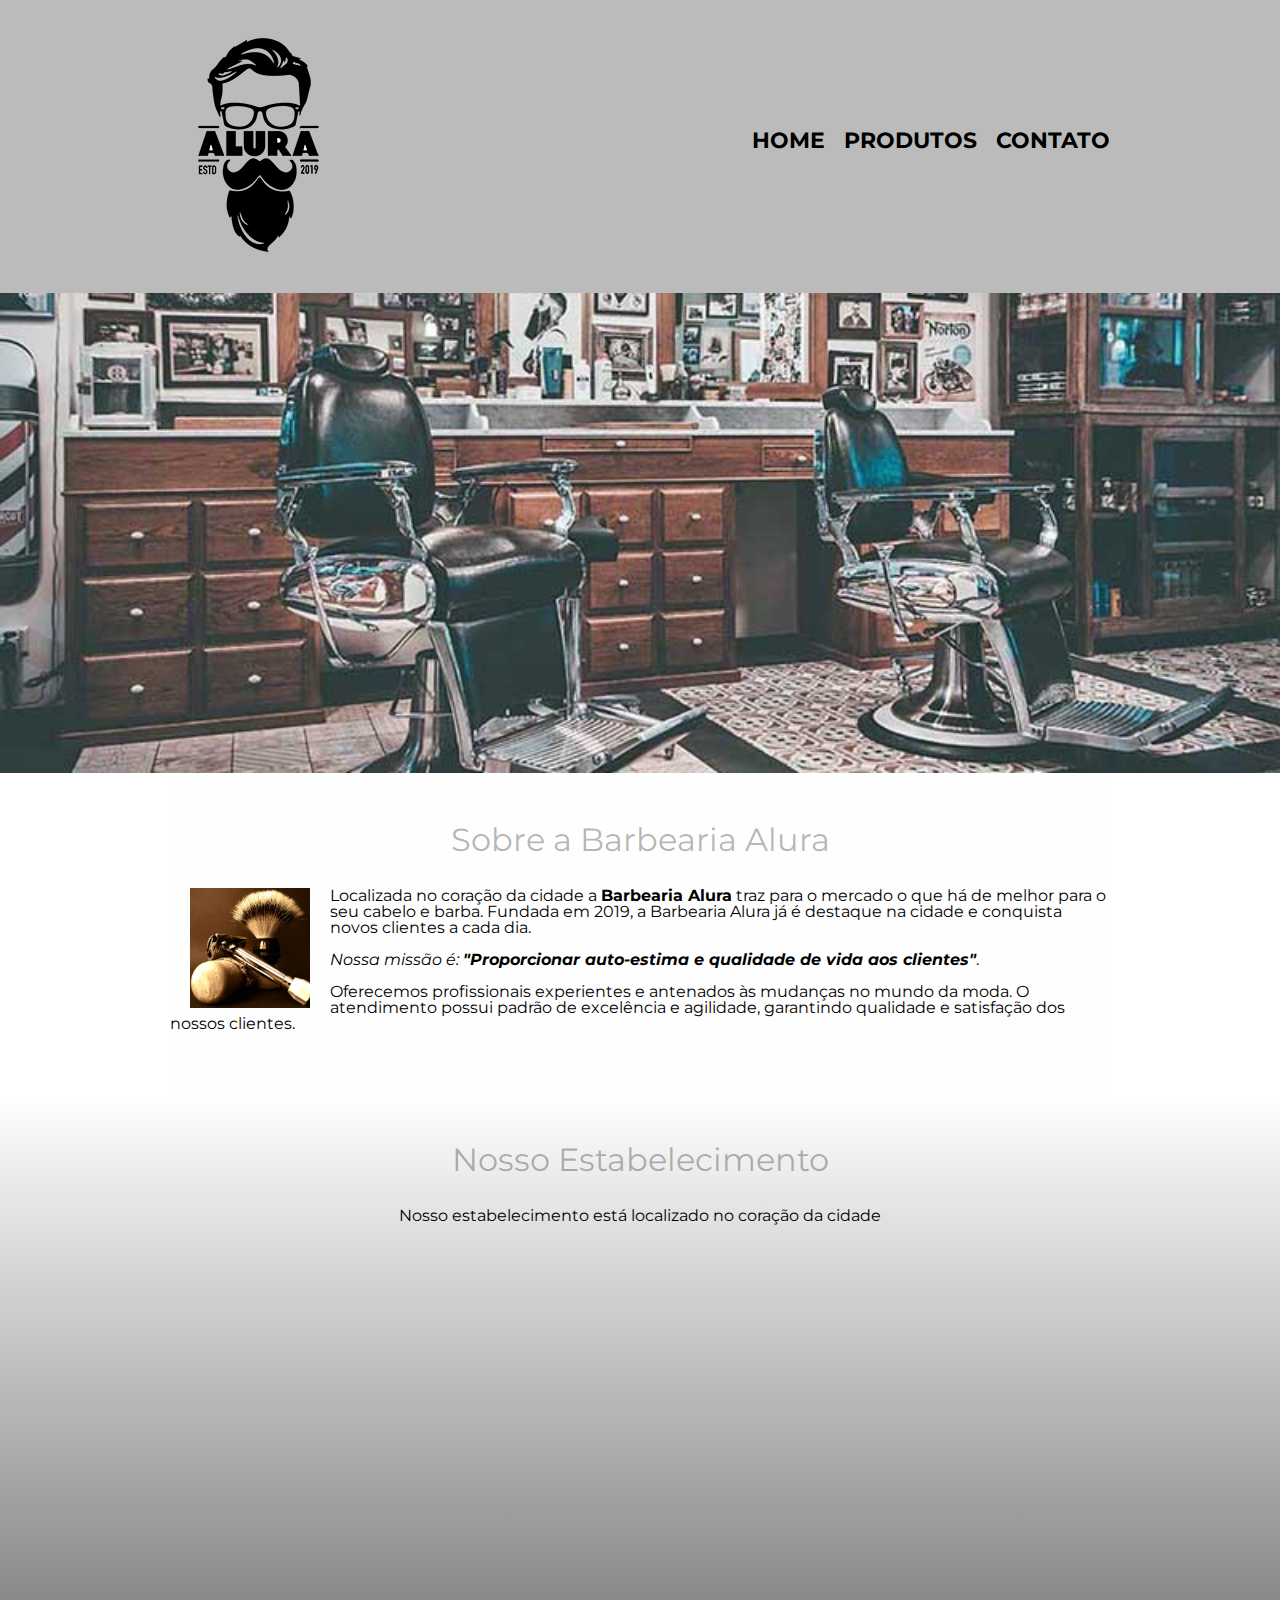
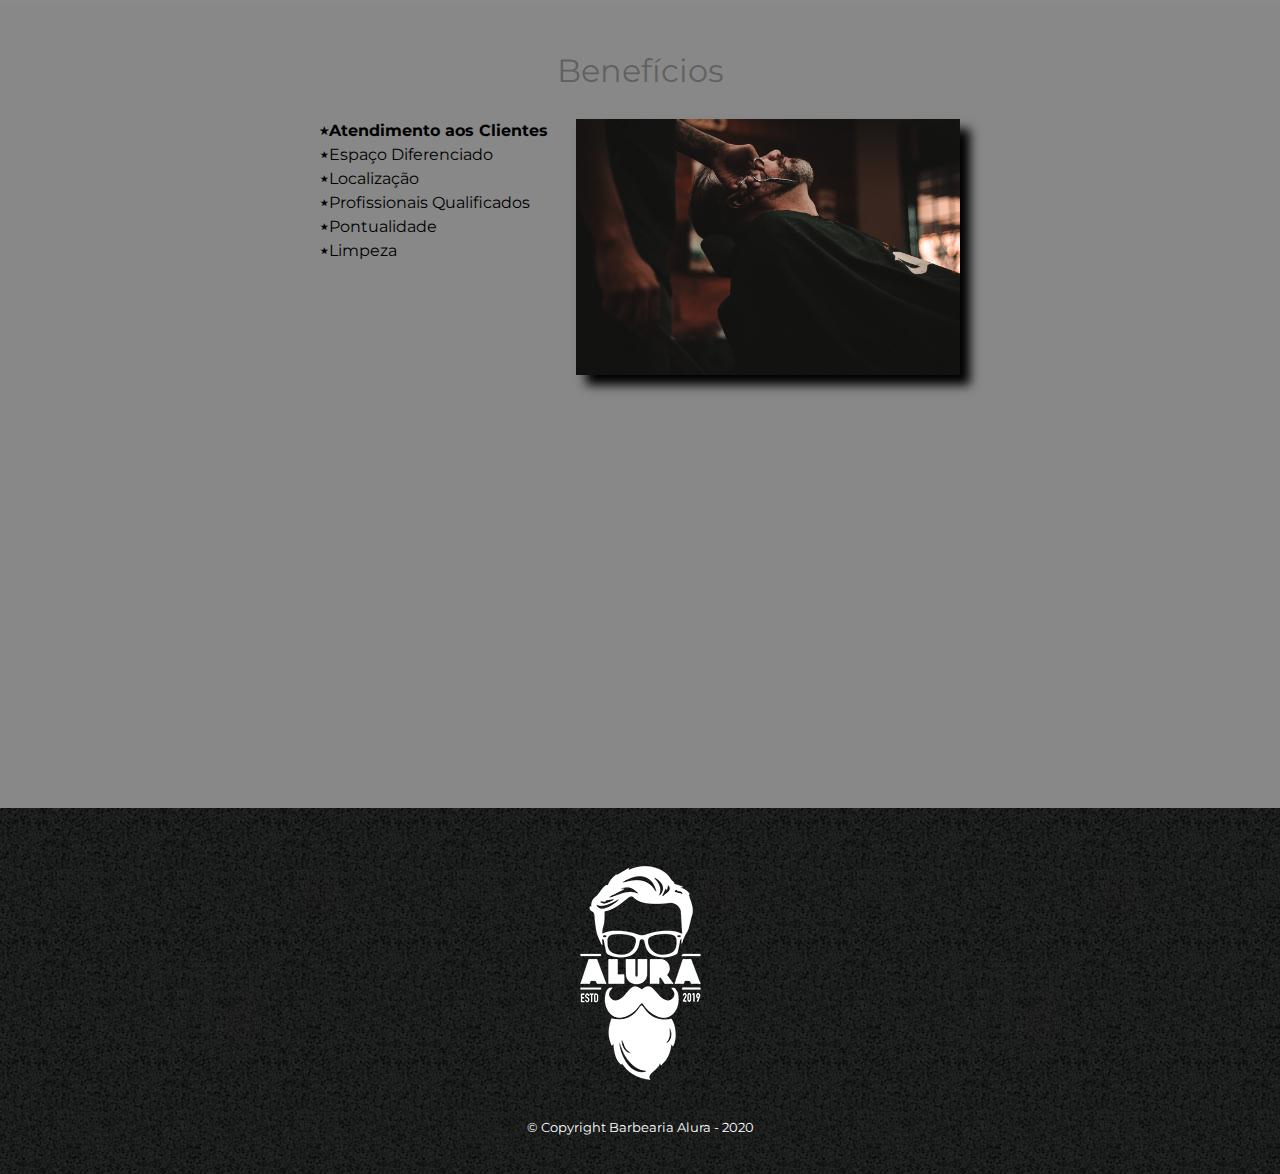
<file: index.html>
<!DOCTYPE html>
<html lang="pt-br">
<head>
    <meta charset="UTF-8">
    <meta name="viewport" content="width=device-width, initial-scale=1.0">
    <title>Barbearia Alura</title>
    <link rel="stylesheet" href="reset.css">
    <link rel="stylesheet" href="style.css">
    <link href="https://fonts.googleapis.com/css?family=Montserrat:400,700&display=swap" rel="stylesheet">

</head>

<body>
    <header>
        <div class="caixa">
            <h1><img src="logo.png" ></h1>

            <nav>
                <ul>
                    <li><a href="index.html">Home</a></li>
                    <li><a href="produtos.html">Produtos</a></li>
                    <li><a href="contato.html">Contato</a></li>
                </ul>
            </nav>
        </div>
    </header>

    <img class="banner" src="banner.jpg">
    
    <main>
        <section class="principal">

            <h2 class="titulo-principal">Sobre a Barbearia Alura</h2>

            <img class="utensilios" src="utensilios.jpg" alt="Utensílios">

            <p>Localizada no coração da cidade a <strong>Barbearia Alura</strong> traz para o mercado o que há de melhor para o seu cabelo e barba. Fundada em 2019, a Barbearia Alura já é destaque na cidade e conquista novos clientes a cada dia.</p>

            <p id="missao"><em>Nossa missão é: <strong>"Proporcionar auto-estima e qualidade de vida aos clientes"</strong></em>.</p>

            <p>Oferecemos profissionais experientes e antenados às mudanças no mundo da moda. O atendimento possui padrão de excelência e agilidade, garantindo qualidade e satisfação dos nossos clientes.</p>
        </section>

        <section class="mapa">
            <h3 class="titulo-principal">Nosso Estabelecimento</h3>
            <p>Nosso estabelecimento está localizado no coração da cidade</p>

            <div class="mapa-conteudo">
                <iframe src="https://www.google.com/maps/embed?pb=!1m18!1m12!1m3!1d32279553.48014044!2d-54.77280580563657!3d9.029498004240168!2m3!1f0!2f0!3f0!3m2!1i1024!2i768!4f13.1!3m3!1m2!1s0x94ce5a2b2ed7f3a1%3A0xab35da2f5ca62674!2sCaelum%20-%20Escola%20de%20Tecnologia!5e0!3m2!1spt-BR!2sbr!4v1589052119409!5m2!1spt-BR!2sbr" width="100%" height="300" frameborder="0" style="border:0;" allowfullscreen="" aria-hidden="false" tabindex="0"></iframe>
            </div>    
        </section>
    
        <section class="beneficios">
            <h3 class="titulo-principal">Benefícios</h3>
            
            <div class="conteudo-beneficios">
                <ul class="lista-beneficios">
                    <li class="itens">Atendimento aos Clientes</li>
                    <li class="itens">Espaço Diferenciado</li>
                    <li class="itens">Localização</li>
                    <li class="itens">Profissionais Qualificados</li>
                    <li class="itens">Pontualidade</li>
                    <li class="itens">Limpeza</li>
                </ul><img src="beneficios.jpg" class="imagem-beneficios">
                
            </div>
            <div class="video">
                <iframe width="100%" height="315" src="https://www.youtube.com/embed/wcVVXUV0YUY" frameborder="0" allow="accelerometer; autoplay; encrypted-media; gyroscope; picture-in-picture" allowfullscreen></iframe>
            </div>
        </section>

        
    </main>

    <footer>
        <img src="logo-branco.png">
        <p class="copyright">&copy; Copyright Barbearia Alura - 2020</p>
    
    </footer>

</body>

</html>
</file>
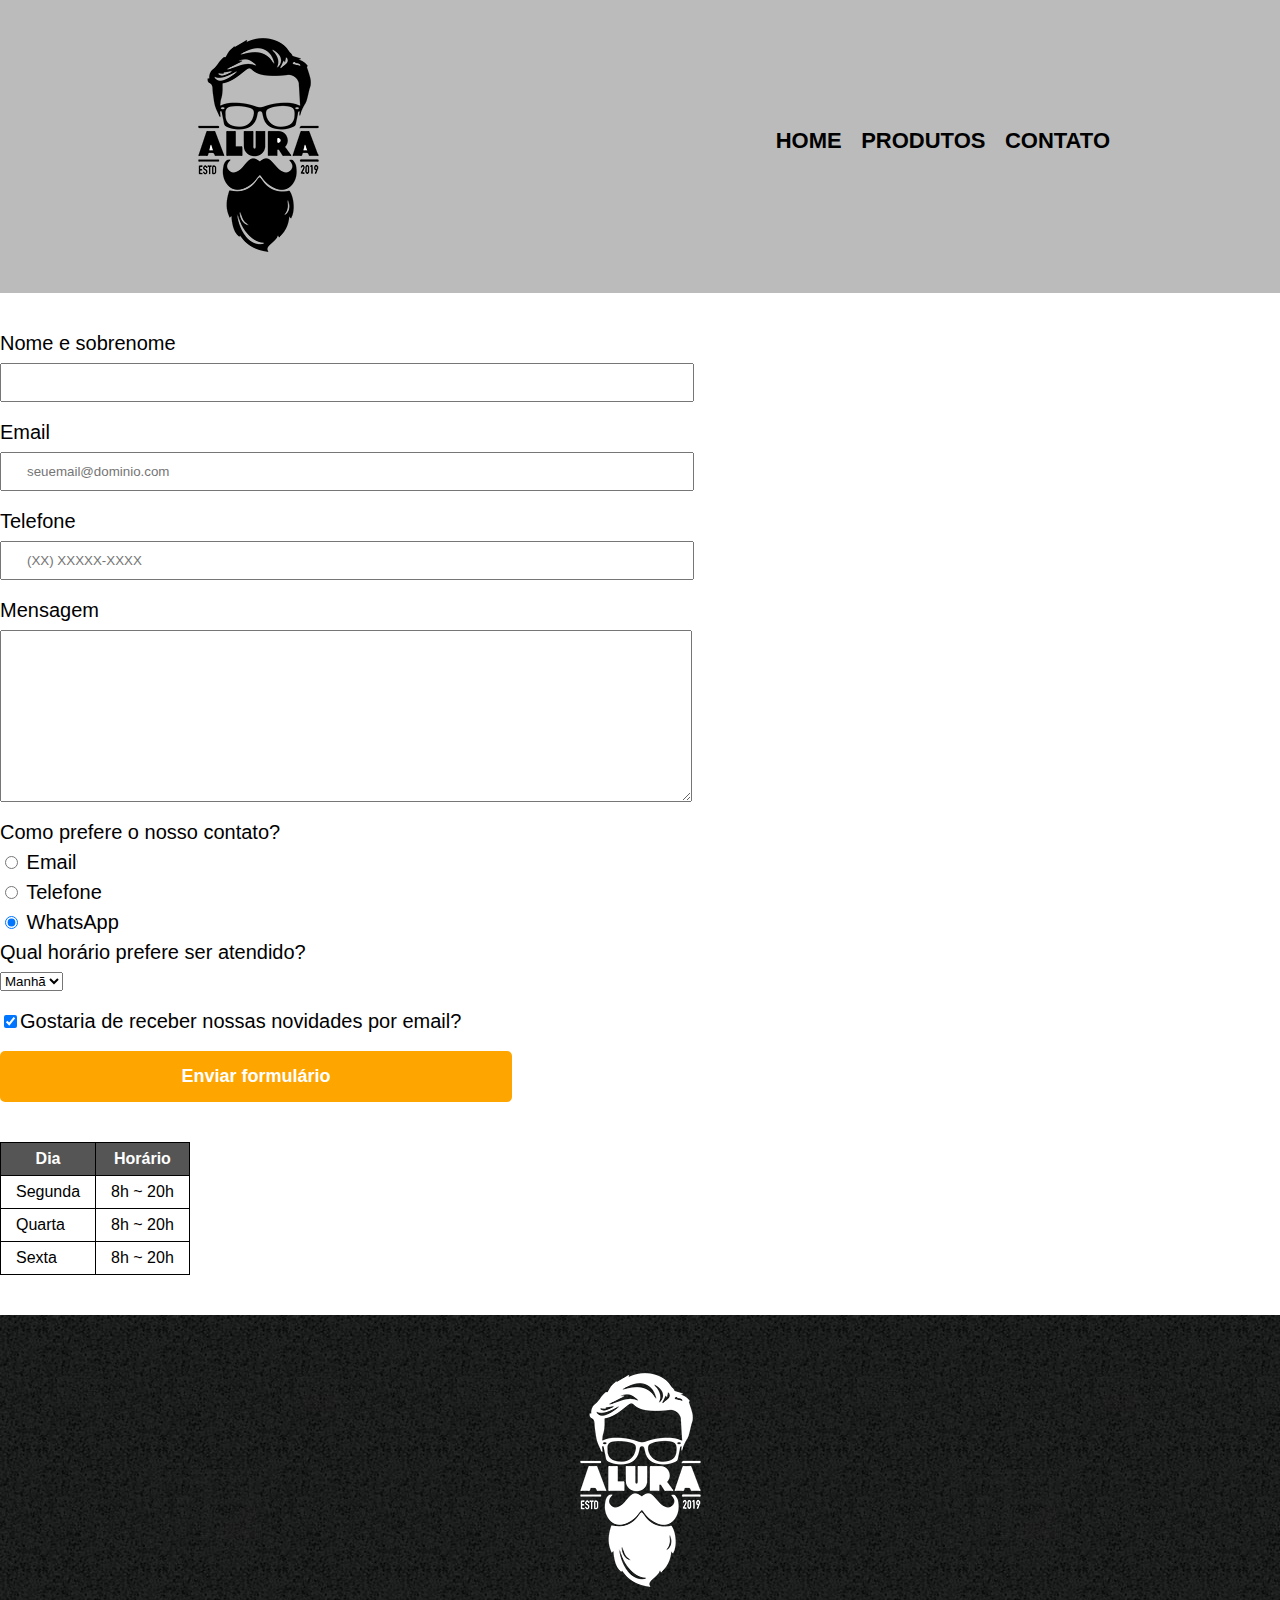
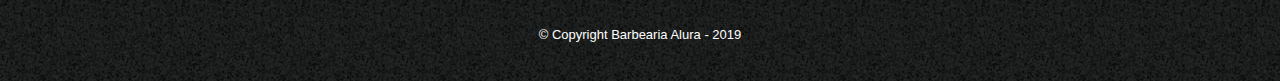
<file: contato.html>
<!DOCTYPE html>
<html>
	<head>
		<meta charset="UTF-8">
		<title>Contato - Barbearia Alura</title>

		<link rel="stylesheet" href="reset.css">
		<link rel="stylesheet" href="style.css">
	</head>
	<body>
		<header>
			<div class="caixa">
				<h1><img src="logo.png" alt="Logo da Barbearia Alura"></h1>

				<nav>
					<ul>
						<li><a href="index.html">Home</a></li>
						<li><a href="produtos.html">Produtos</a></li>
						<li><a href="contato.html">Contato</a></li>
					</ul>
				</nav>
			</div>
		</header>

		<main>
			<form>
				<label for="nomesobrenome">Nome e sobrenome</label>
				<input type="text" id="nomesobrenome" class="input-padrao" required>

				<label for="email">Email</label>
				<input type="email" id="email" class="input-padrao" required placeholder="seuemail@dominio.com">

				<label for="telefone">Telefone</label>
				<input type="tel" id="telefone" class="input-padrao" required placeholder="(XX) XXXXX-XXXX">

				<label for="mensagem">Mensagem</label>
				<textarea cols="70" rows="10" id="mensagem" class="input-padrao" required></textarea>

				<fieldset>
					<legend>Como prefere o nosso contato?</legend>
					<label for="radio-email"><input type="radio" name="contato" value="email" id="radio-email"> Email</label>
					
					<label for="radio-telefone"><input type="radio" name="contato" value="telefone" id="radio-telefone"> Telefone</label>
					
					<label for="radio-whatsapp"><input type="radio" name="contato" value="whatsapp" id="radio-whatsapp" checked> WhatsApp</label>
				</fieldset>

				<fieldset>
					<legend>Qual horário prefere ser atendido?</legend>
					<select>
						<option>Manhã</option>
						<option>Tarde</option>
						<option>Noite</option>
					</select>
				</fieldset>

				<label class="checkbox"><input type="checkbox" checked>Gostaria de receber nossas novidades por email?</label>

				<input type="submit" value="Enviar formulário" class="enviar">
            </form>
            
            <table>
                <thead>
                    <tr>
                        <th>Dia</th>
                        <th>Horário</th>
                    </tr>
                </thead>
                <tbody>
                    <tr>
                        <td>Segunda</td>
                        <td>8h ~ 20h</td>
                    </tr>
                    <tr>
                        <td>Quarta</td>
                        <td>8h ~ 20h</td>
                    </tr>
                    <tr>
                        <td>Sexta</td>
                        <td>8h ~ 20h</td>
                    </tr>
                </tbody>
            </table>
		</main>

		<footer>
			<img src="logo-branco.png" alt="Logo da Barbearia Alura">
			<p class="copyright">&copy; Copyright Barbearia Alura - 2019</p>
		</footer>
	</body>
</html>
</file>
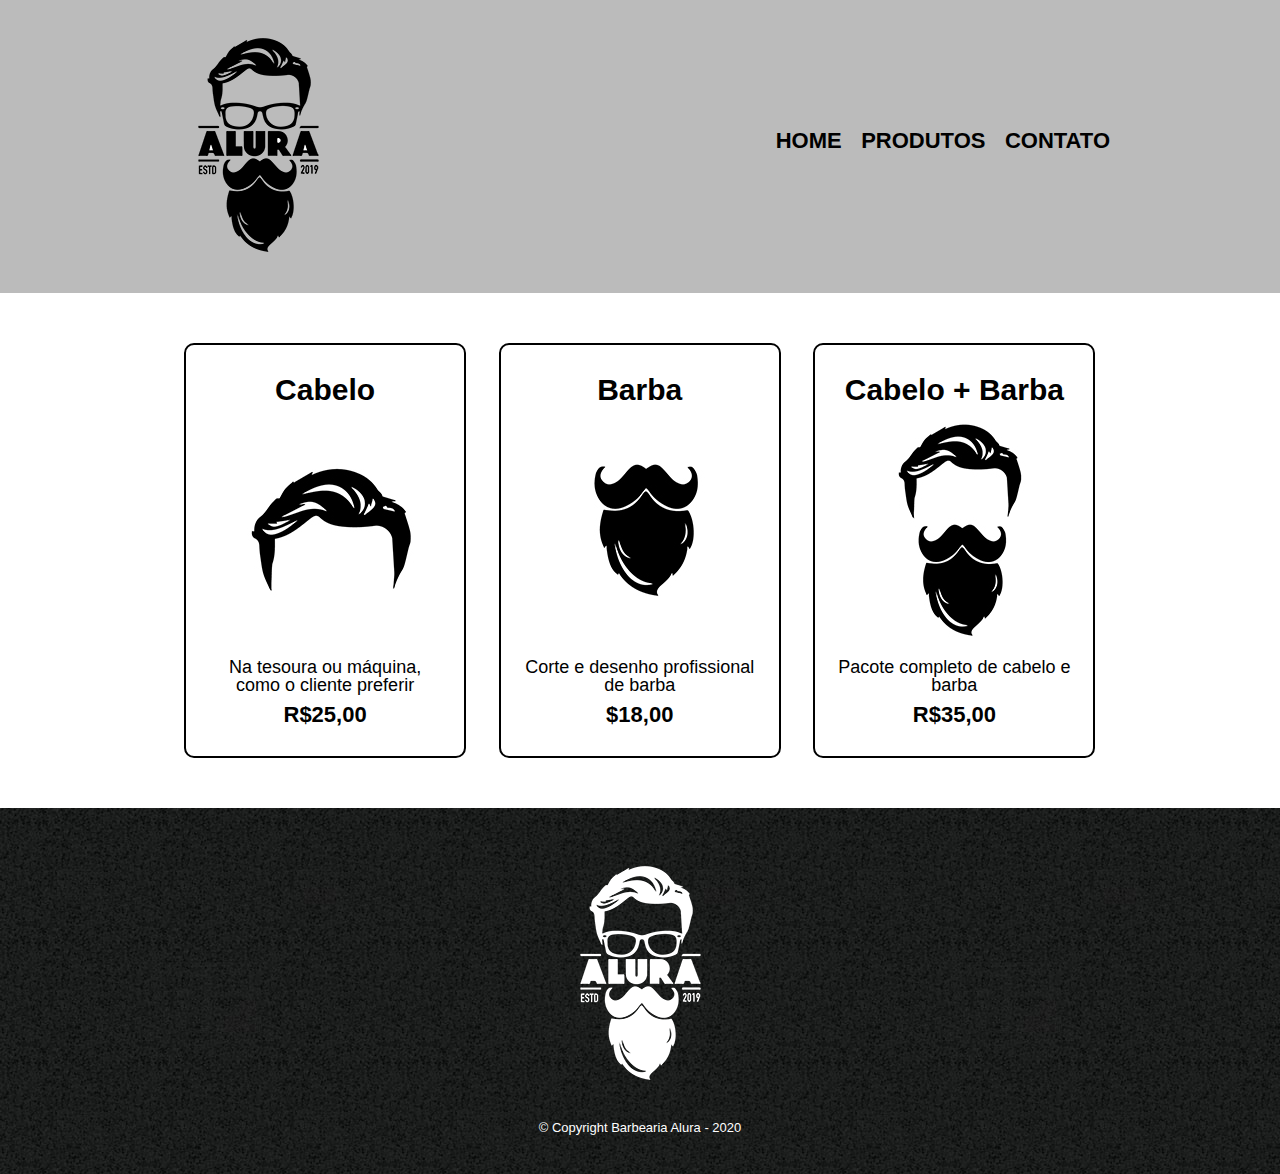
<file: produtos.html>
<!DOCTYPE html>
<html lang="en">
<head>
    <meta charset="UTF-8">
    <meta name="viewport" content="width=device-width, initial-scale=1.0">
    <title>Produtos - Barbearia Alura</title>
    <link rel="stylesheet" href="reset.css">
    <link rel="stylesheet" href="style.css">
</head>
<body>
    <header>
        <div class="caixa">
            <h1><img src="logo.png" ></h1>

            <nav>
                <ul>
                    <li><a href="index.html">Home</a></li>
                    <li><a href="produtos.html">Produtos</a></li>
                    <li><a href="contato.html">Contato</a></li>
                </ul>
            </nav>
        </div>
    </header>

    <main>
        <ul class="produtos">
            <li>
                <h2>Cabelo</h2>
                <img src="cabelo.jpg">
                <p class="produto-descricao">Na tesoura ou máquina, como o cliente preferir</p>
                <p class="produto-preco">R$25,00</p>
            </li>
            <li>
                <h2>Barba</h2>
                <img src="barba.jpg">
                <p class="produto-descricao">Corte e desenho profissional de barba</p>
                <p class="produto-preco">$18,00</p>
            </li>
            <li>
                <h2>Cabelo + Barba</h2>
                <img src="cabelo+barba.jpg">
                <p class="produto-descricao">Pacote completo de cabelo e barba</p>
                <p class="produto-preco">R$35,00</p>
            </li>
        </ul>


    </main>
    

    <footer>
        <img src="logo-branco.png">
        <p class="copyright">&copy; Copyright Barbearia Alura - 2020</p>

    </footer>
</body>
</html>
</file>
<file: style.css>
body    {
    font-family: 'Montserrat', sans-serif;
}

header {
	background: #BBBBBB;
	padding: 20px 0;
}

.caixa {
	position: relative;
	width: 940px;
	margin: 0 auto;
}

nav {
	position: absolute;
	top: 110px;
	right: 0;
}

nav li {
	display: inline;
	margin: 0 0 0 15px;
}

nav a {
	text-transform: uppercase;
	color: #000000;
	font-weight: bold;
	font-size: 22px;
	text-decoration: none;
}

nav a:hover {
	color: #C78C19;
	text-decoration: underline;
}

.produtos {
	width: 940px;
	margin: 0 auto;
	padding: 50px 0;
}

.produtos li {
	display: inline-block;
	text-align: center;
	width: 30%;
	vertical-align: top;
	margin: 0 1.5%;
	padding: 30px 20px;
	box-sizing: border-box;
	border: 2px solid #000000;
	border-radius: 10px;
}

.produtos li:hover {
	border-color: #C78C19;
}

.produtos li:active {
	border-color: #088C19;	
}

.produtos li:hover h2 {
	font-size: 34px;
}

.produtos h2 {
	font-size: 30px;
	font-weight: bold;
}

.produto-descricao {
	font-size: 18px;
}

.produto-preco {
	font-size: 22px;
	font-weight: bold;
	margin-top: 10px;
}

footer {
	text-align: center;
	background: url("bg.jpg");
	padding: 40px 0;
}

.copyright {
	color: #FFFFFF;
	font-size: 13px;
	margin: 20px 0 0;
}

main {
	
}

form {
	margin: 40px 0;
}

form label, form legend {
	display:block;
	font-size: 20px;
	margin: 0 0 10px;
}

.input-padrao {
	display: block;
	margin: 0 0 20px;
	padding: 10px 25px;
	width: 50%;
}

.checkbox {
	margin: 20px 0;
}

.enviar {
    -webkit-appearance: none;
    width: 40%;
    padding: 15px 0;
    background-color: orange;
    color: #FFFFFF;
    font-weight: bold;
    font-size: 18px;
    border: none;
    border-radius: 5px;
    transition: 1s all;
    cursor: pointer;
}

.enviar:hover {
    background-color: darkorange;
    transform: scale(1.2);
}

table {
    margin: 20px 0 40px ;
}

thead {
    background-color: #555555;
    color: #FFFFFF;
    font-weight: bold;
}

td, th {
    border: 1px solid #000000;
    padding: 8px 15px;
}


/* CSS da Página Inicial */

.banner {
    width: 100%;
}

.titulo-principal {
    text-align: center;
    font-size: 2em;
    margin: 0 0 1em;
    clear: left;
    color: rgba(0,0,0,0.3);
}

.principal {
    padding: 3em 0;
    background-color: #fefefe;
    width: 940px;
	margin: 0 auto;
}

.principal p {
    margin: 0 0 1em;
}

.principal strong {
    font-weight: bold;
}

.principal em {
    font-style: italic;
}

.utensilios {
    width: 120px;
    float: left;
    margin: 0 20px 0 20px;
}

.mapa   {
    padding: 3em 0;
    background: linear-gradient(#fefefe, #888888)
}

.mapa-conteudo {
    width: 940px;
    margin: 0 auto;
}

.mapa p {
    margin: 0 0 2em;
    text-align: center;
}

.beneficios {
    padding: 3em 0;
    background-color: #888888;
}

.conteudo-beneficios {
    width: 640px;
    margin: 0 auto;
}

.lista-beneficios {
    width: 40%;
    display: inline-block;
    vertical-align: top;
}

.itens {
    line-height: 1.5em;
}

.itens:first-child {
    font-weight: bold;
}

.itens::before {
    content: "⭑";
}
.imagem-beneficios {
    width: 60%;
    opacity: 1;
    transition: 400ms;
    box-shadow: 10px 10px 10px #000000;

}

.imagem-beneficios:hover {
    opacity: 0.3;

}

.video {
    width: 560px;
    margin: 2em auto;
}

@media screen and (max-width: 480px) {
    
    .caixa, .principal, .conteudo-beneficios, .mapa-conteudo, .video {
        width: auto;
    }

    h1 {
        text-align: center;
    }

    nav {
        position: static;
    }

    .lista-beneficios, .imagem-beneficios {
        width: 100%;
    }

    .produtos li {
        display: block;
        margin: 30px 20px;  
    }
    
}
</file>
